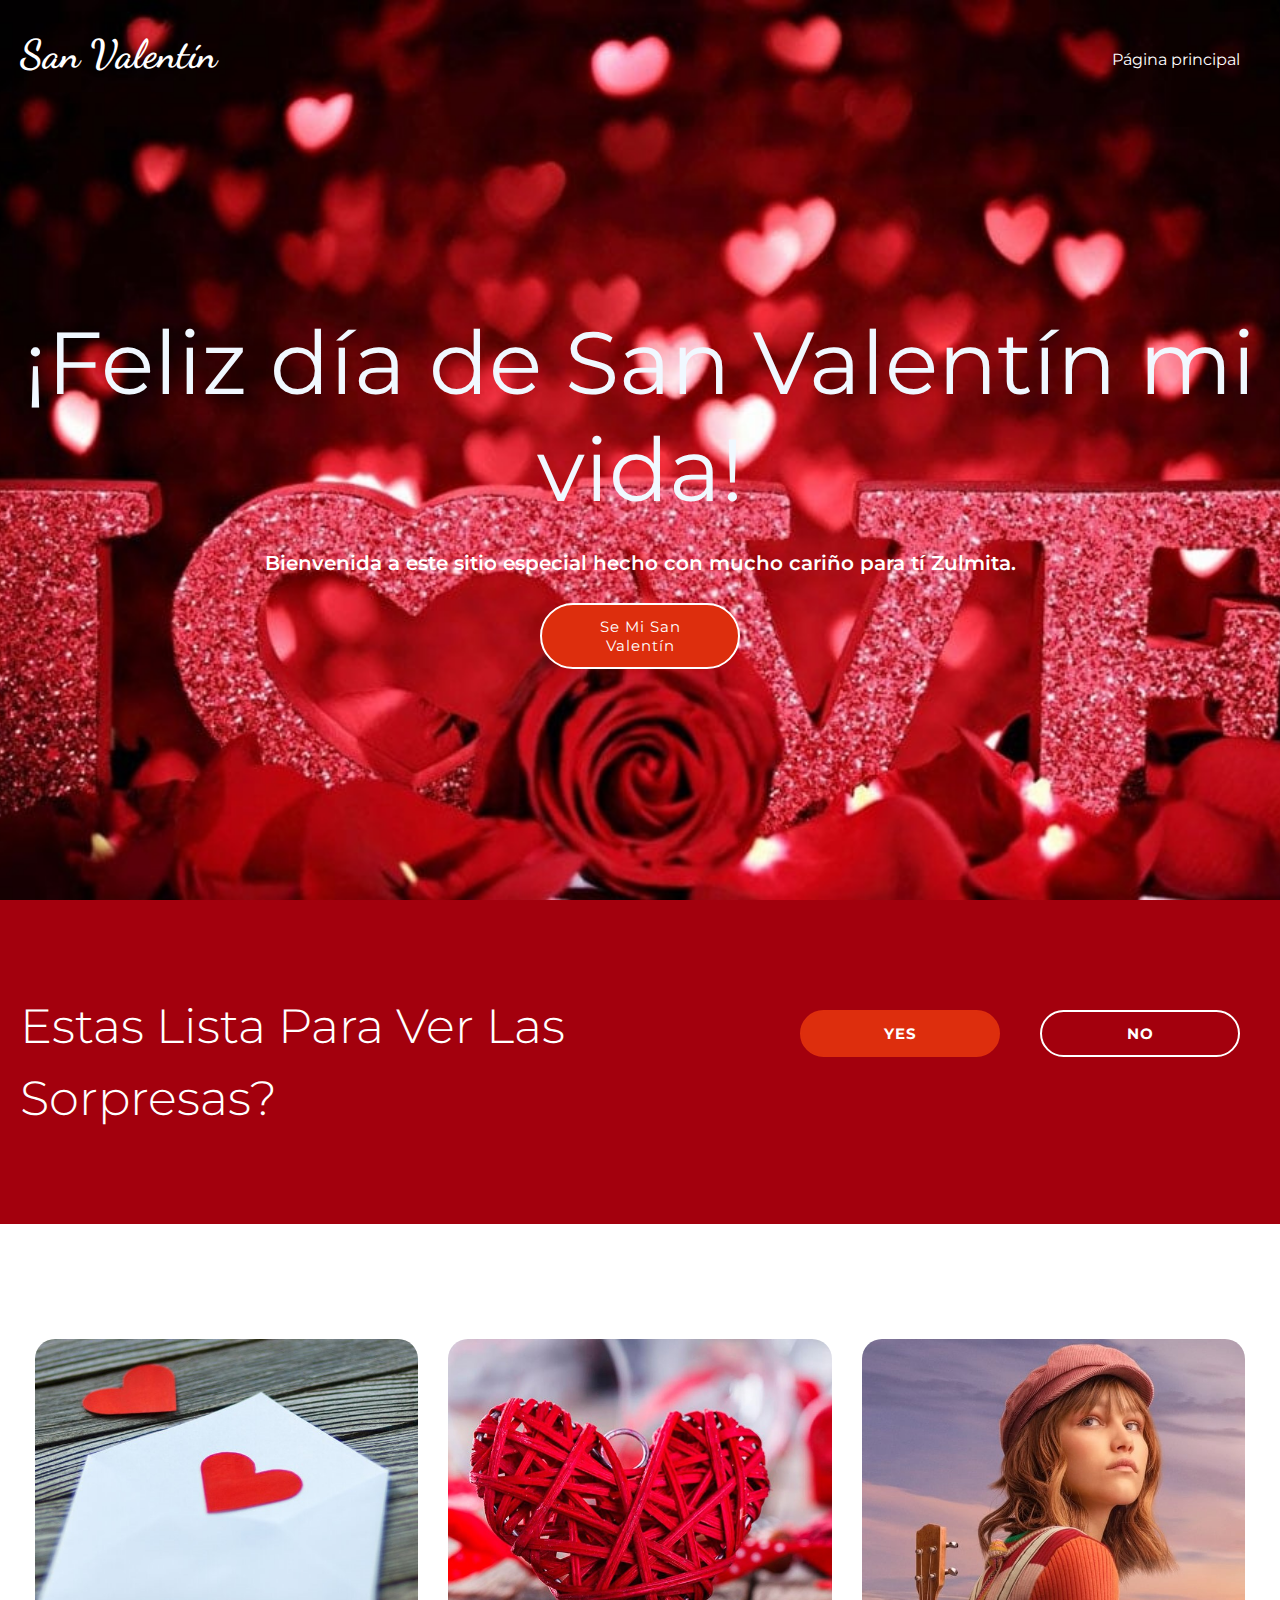
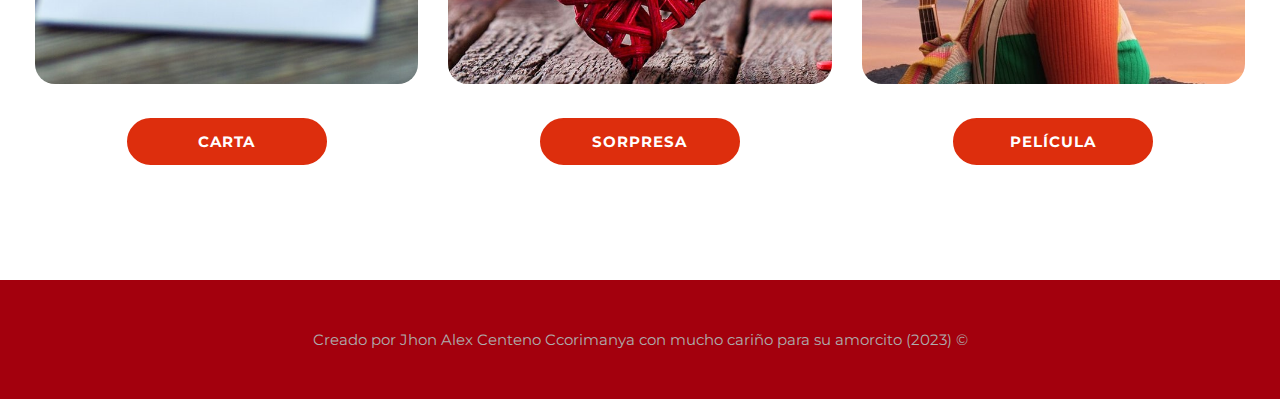
<file: index.html>
<!DOCTYPE html>
<html lang="en">
	<head>
		<meta charset="UTF-8" />
		<meta http-equiv="X-UA-Compatible" content="IE=edge" />
		<meta name="viewport" content="width=device-width, initial-scale=1.0" />
		<link rel="stylesheet" href="css/style.css" />
		<link
			rel="stylesheet"
			media="screen and (max-width:768px)"
			href="css/mobile.css"
		/>
		<title>Feliz San Valentín Zulmita | Bienvenida</title>
	</head>
	<body>
		<header id="mainheader">
			<div id="navbar">
				<div class="container">
					<h1 class="logo"><a href="index.html">San Valentín</a></h1>
					<ul>
						<li><a href="index.html">Página principal</a></li>
						<!-- <li><a href="dinner.html">Dinner</a></li>
						<li><a href="gift.html">Gift</a></li>
						<li><a href="show.html">Show</a></li> -->
					</ul>
				</div>
			</div>
			<div id="showcase">
				<div class="container">
					<h1 class="display-1">¡Feliz día de San Valentín mi vida!</h1>
					<p class="large">
						Bienvenida a este sitio especial hecho con mucho cariño para tí Zulmita.
					</p>
					<a href="#valentine" class="btn btn-red-outline">Se mi San Valentín</a>
				</div>
			</div>
		</header>

		<section id="valentine">
			<div class="container">
				<div class="valentine-row">
					<div class="valentine-row-text">
						<p class="display-2">Estas lista para ver las sorpresas?</p>
					</div>
					<div class="valentine-row-btn">
						<div class="valentine-row-btn-yes">
							<a href="#yes" class="btn btn-red">Yes</a>
						</div>
						<div class="valentine-row-btn-no">
							<a href="no.html" class="btn btn-outline">No</a>
						</div>
					</div>
				</div>
			</div>
		</section>

		<section id="yes">
			<div class="container">
				<div class="yes-row">
					<div class="yes-row-box">
						<img src="img/yes-dinner.jpg" alt="" />
						<a href="dinner.html" class="btn btn-red">Carta</a>
					</div>
					<div class="yes-row-box">
						<img src="img/yes-gift.jpg" alt="" />
						<a href="gift.html" class="btn btn-red">Sorpresa</a>
					</div>
					<div class="yes-row-box">
						<img src="img/yes-show.jpg" alt="" />
						<a href="show.html" class="btn btn-red">Película</a>
					</div>
				</div>
			</div>
		</section>

		<section id="mainfooter">
			<div class="container">
				<div class="derechos-de-autor">Creado por Jhon Alex Centeno Ccorimanya con mucho cariño para su amorcito (2023) ©</div>
			</div>
		</section>
	</body>
</html>
</file>
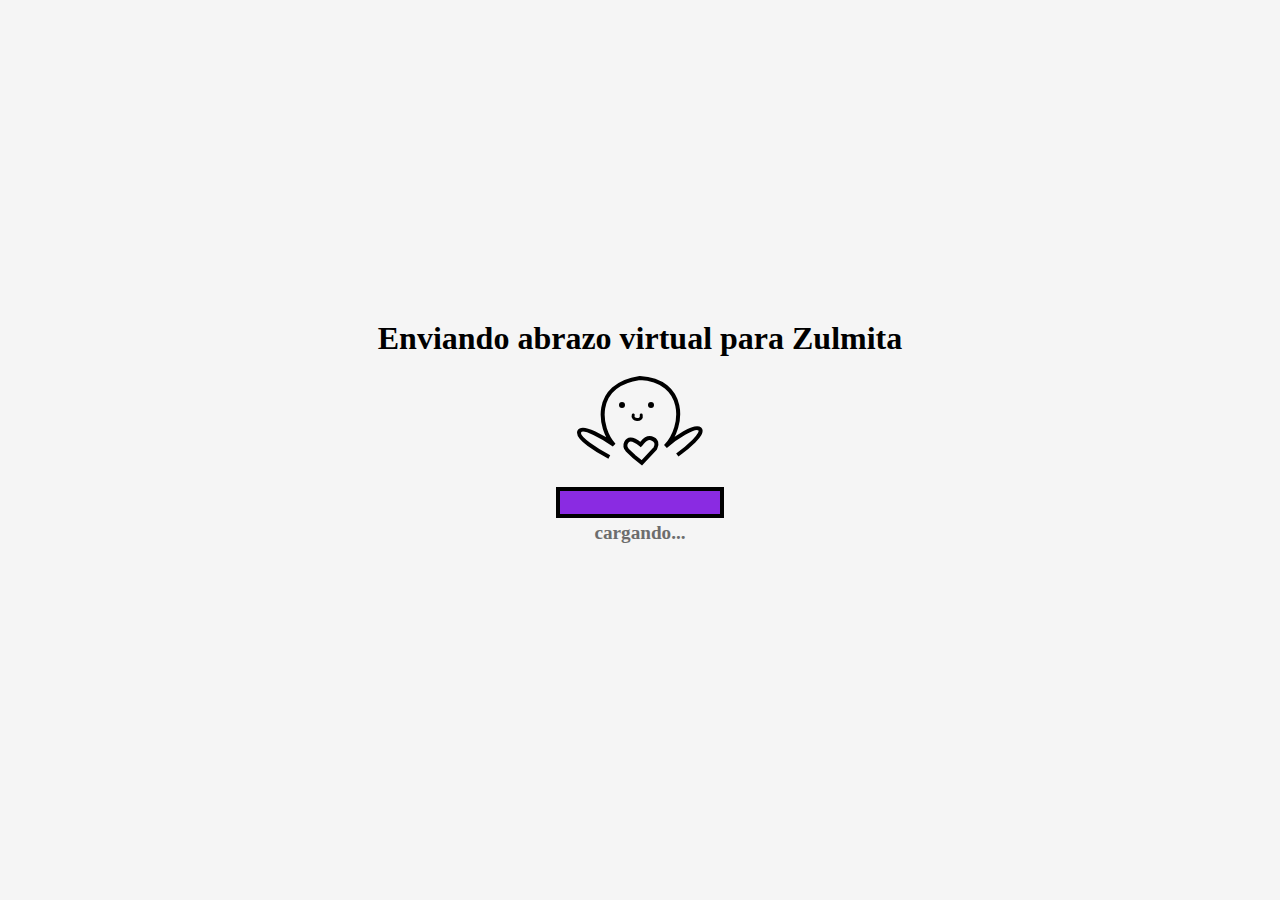
<file: abrazo.html>
<!DOCTYPE html>
<html lang="en">

<head>
    <meta charset="UTF-8">
    <meta http-equiv="X-UA-Compatible" content="IE=edge">
    <meta name="viewport" content="width=device-width, initial-scale=1.0">
    <title>Abrazo virtual</title>
    <style>
        * {
            margin: 0;
            padding: 0;
            background-color: whitesmoke;
            font-family: 'Comic Neue', cursive;
        }
        
         :root {
            --loading-width: 160px;
            --loading-heigth: 23px;
        }
        
        body {
            width: 100vw;
            height: 100vh;
            position: absolute;
            /* background-color: yellowgreen; */
            display: flex;
            justify-content: center;
            align-items: center;
        }
        
        main {
            text-align: center;
            width: 90vw;
        }
        
        .box {
            display: inline-block;
            border: solid black 4px;
            width: var(--loading-width);
            background-color: white;
        }
        
        .loading-box {
            height: var(--loading-heigth);
            width: var(--loading-width);
            background-color: blueviolet;
            /* background-color: aliceblue; */
            /* animation: loading 5s delay iteration-count direction fill-mode;; */
            animation: loading 5s;
        }
        
        #state-message {
            font-size: larger;
            font-weight: bold;
            color: rgb(109, 109, 109);
        }
        
        @keyframes loading {
            0% {
                width: 0;
            }
            100% {
                width: var(--loading-width);
            }
        }
        
        #title,
        #result {
            margin-top: 8px;
            margin-bottom: 10px;
        }
        
        #me {
            margin-top: 8px;
            margin-bottom: 14px;
        }
        
        .box {
            margin-top: 3px;
        }
    </style>
</head>

<body>
    <main>
        <audio autoplay>
            <source src="music.mp3" type="audio/mp3">
        </audio>

        <h1 id="title">Enviando abrazo virtual para Zulmita</h1>
        <div>
            <img id="me" src="penguin.svg" alt="">
        </div>
        <div class="box">
            <div class="loading-box"></div>
        </div>
        <h3 id="state-message">cargando...</h3>
        <h2 id="result">&nbsp;</h2>
        <script>
            setTimeout(function() {
                const message = document.getElementById('result');
                message.innerHTML = "¡Abrazo enviado! Te amo mucho mi vida"
            }, 6200);
            setTimeout(function() {
                const message = document.getElementById('state-message');
                message.innerHTML = "&nbsp;"
            }, 6000);
        </script>
    </main>
</body>

</html>
</file>
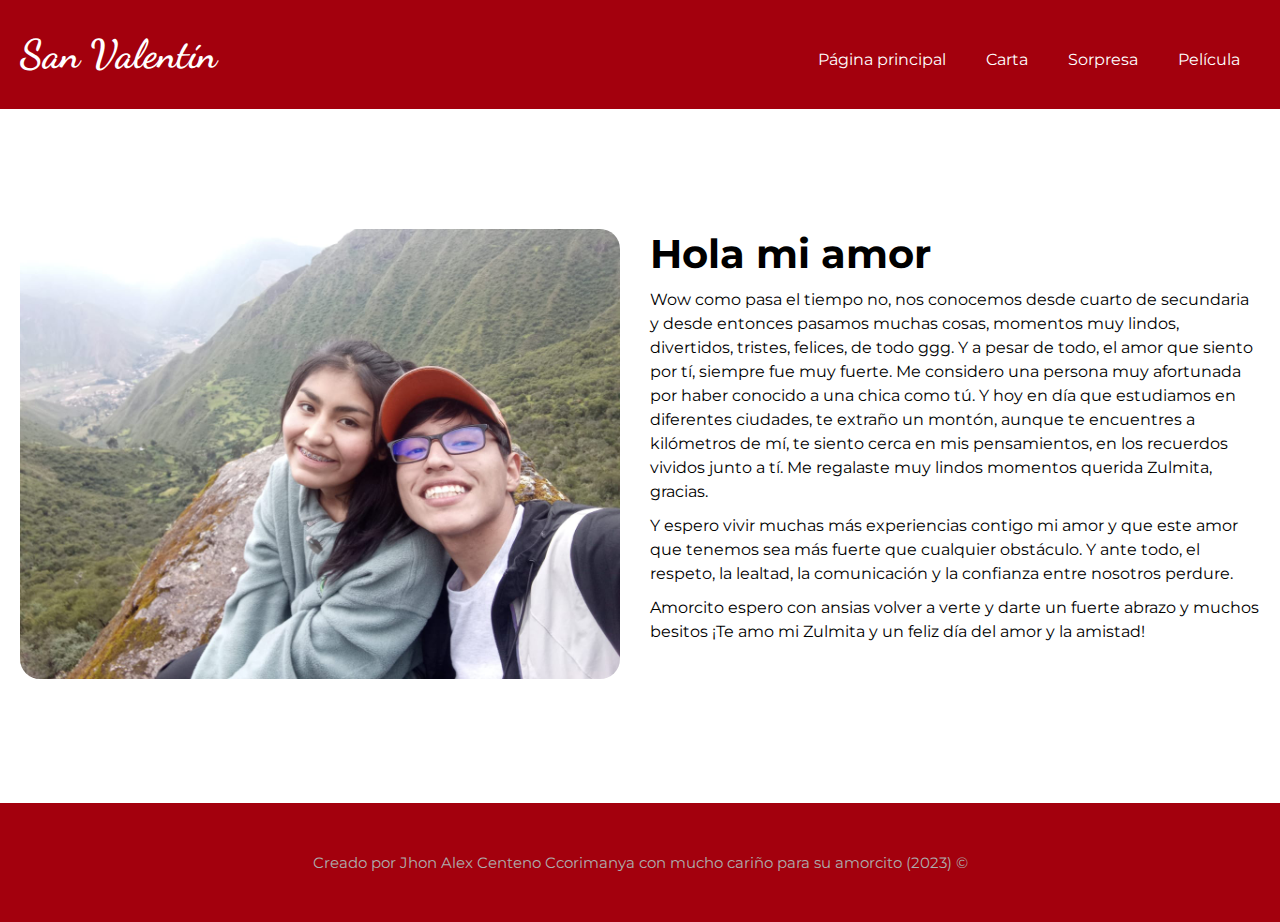
<file: dinner.html>
<!DOCTYPE html>
<html lang="en">
	<head>
		<meta charset="UTF-8" />
		<meta http-equiv="X-UA-Compatible" content="IE=edge" />
		<meta name="viewport" content="width=device-width, initial-scale=1.0" />
		<link rel="stylesheet" href="css/style.css" />
		<link
			rel="stylesheet"
			media="screen and (max-width:768px)"
			href="css/mobile.css"
		/>
		<title>Valentines | Dinner</title>
	</head>
	<body>
		<header id="mainheader-secondary">
			<div id="navbar" class="navbar-red">
				<div class="container">
					<h1 class="logo"><a href="index.html">San Valentín</a></h1>
					<ul>
						<li><a href="index.html">Página principal</a></li>
						<li><a href="dinner.html">Carta</a></li>
						<li><a href="gift.html">Sorpresa</a></li>
						<li><a href="show.html">Película</a></li>
					</ul>
				</div>
			</div>
		</header>

		<section id="dinner">
			<div class="container text-center d-flex justify-content-evenly">
				<div class="dinner-row">
					<div class="dinner-row-img">
						<img src="img/amor.jpg" alt="" />
					</div>
					<div class="dinner-row-text">
						<h1>Hola mi amor</h1>
						<p>
							Wow como pasa el tiempo no, nos conocemos desde cuarto de secundaria y desde entonces pasamos muchas cosas, momentos muy lindos, divertidos, tristes, felices, de todo ggg. Y a pesar de todo, el amor que siento por tí, siempre fue muy fuerte. Me considero una persona muy afortunada por haber conocido a una chica como tú. Y hoy en día que estudiamos en diferentes ciudades, te extraño un montón, aunque te encuentres a kilómetros de mí, te siento cerca en mis pensamientos, en los recuerdos vividos junto a tí. Me regalaste muy lindos momentos querida Zulmita, gracias.
						</p>
						<p>
							Y espero vivir muchas más experiencias contigo mi amor y que este amor que tenemos sea más fuerte que cualquier obstáculo. Y ante todo, el respeto, la lealtad, la comunicación y la confianza entre nosotros perdure.
						</p>
						<p>
							Amorcito espero con ansias volver a verte y darte un fuerte abrazo y muchos besitos ¡Te amo mi Zulmita y un feliz día del amor y la amistad!
						</p>
					</div>
				</div>
			</div>
		</section>

		<section id="mainfooter">
			<div class="container">
				<div class="derechos-de-autor">Creado por Jhon Alex Centeno Ccorimanya con mucho cariño para su amorcito (2023) ©</div>
			</div>
		</section>
	</body>
</html>
</file>
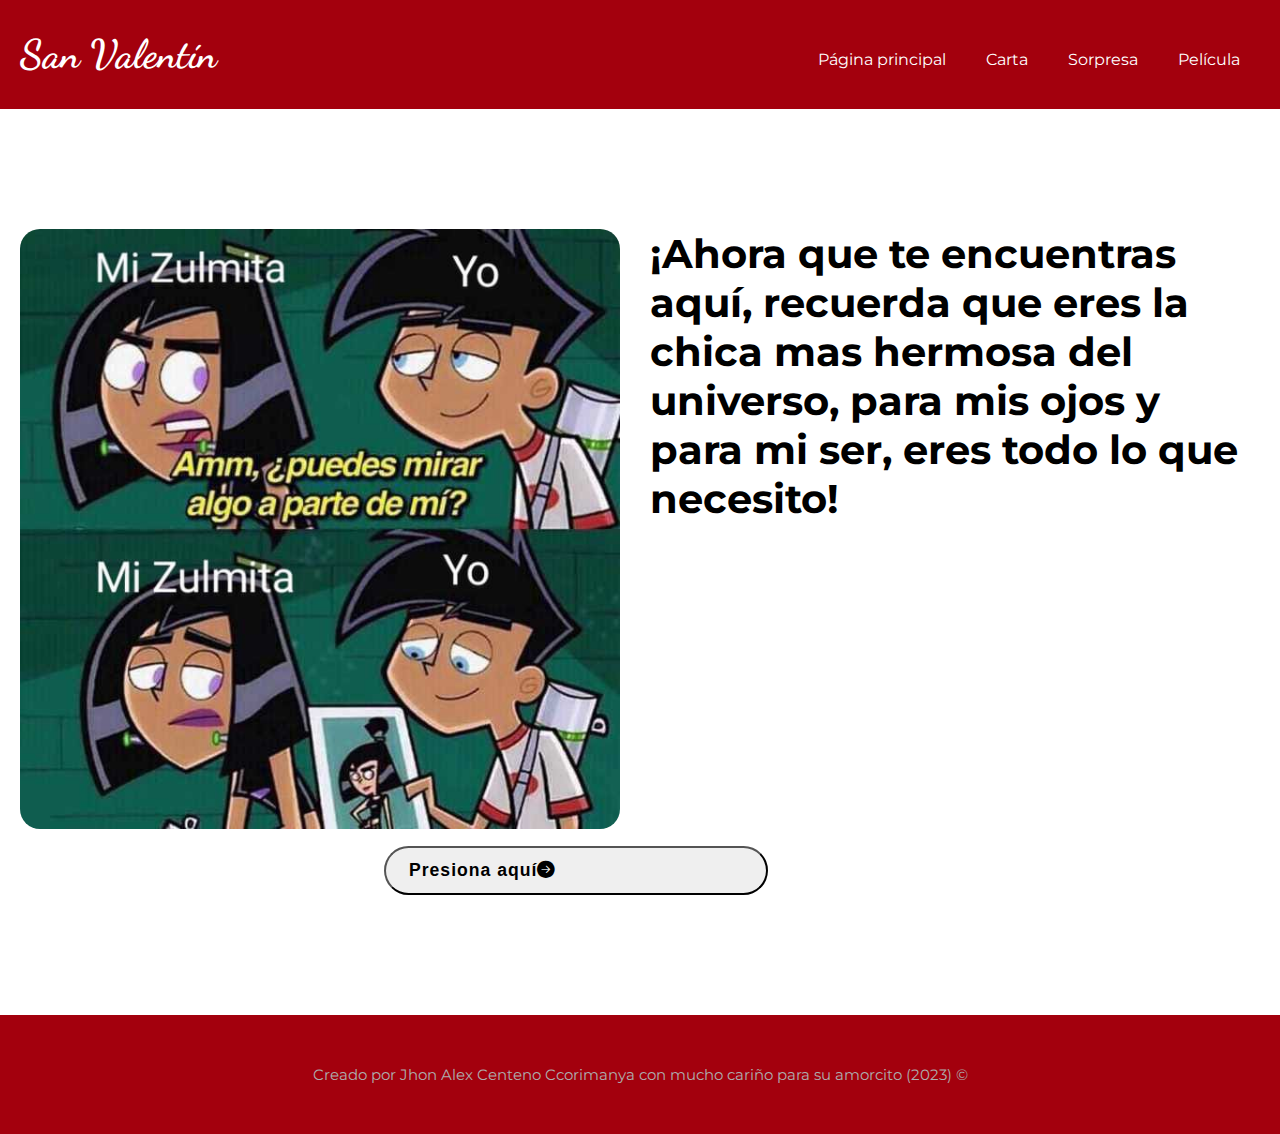
<file: gift.html>
<!DOCTYPE html>
<html lang="en">
	<head>
		<meta charset="UTF-8" />
		<meta http-equiv="X-UA-Compatible" content="IE=edge" />
		<meta name="viewport" content="width=device-width, initial-scale=1.0" />
		<link rel="stylesheet" href="css/style.css" />
		<!-- Bootstrap -->
		<link href="https://cdn.jsdelivr.net/npm/bootstrap@5.2.2/dist/css/bootstrap.min.css" rel="stylesheet" integrity="sha384-Zenh87qX5JnK2Jl0vWa8Ck2rdkQ2Bzep5IDxbcnCeuOxjzrPF/et3URy9Bv1WTRi" crossorigin="anonymous">
		<!-- Icon Bootstrap -->
		<link rel="stylesheet" href="https://cdn.jsdelivr.net/npm/bootstrap-icons@1.10.2/font/bootstrap-icons.css">
		<link
			rel="stylesheet"
			media="screen and (max-width:768px)"
			href="css/mobile.css"
		/>
		<title>Valentines | Sorpresa</title>
	</head>
	<body>
		<header id="mainheader-secondary">
			<div id="navbar" class="navbar-red">
				<div class="container">
					<h1 class="logo"><a href="index.html">San Valentín</a></h1>
					<ul>
						<li><a href="index.html">Página principal</a></li>
						<li><a href="dinner.html">Carta</a></li>
						<li><a href="gift.html">Sorpresa</a></li>
						<li><a href="show.html">Película</a></li>
					</ul>
				</div>
			</div>
		</header>

		<section id="gift">
			<div class="container">
				<div class="gift-row">
					<div class="gift-row-img">
						<img src="img/miZ.jpg" alt="" />
					</div>
					<div class="gift-row-text">
						<h1>¡Ahora que te encuentras aquí, recuerda que eres la chica mas hermosa del universo, para mis ojos y para mi ser, eres todo lo que necesito!</h1>
					</div>
				</div>
			</div>
			<a href="abrazo.html" target="_blank" rel="noopener noreferrer">
				<button type="button" class="btn btn-info">
					Presiona aquí
					<i class="bi bi-arrow-right-circle-fill"></i>
				</button>
			</a>
		</section>

		<section id="mainfooter">
			<div class="container">
				<div class="derechos-de-autor">Creado por Jhon Alex Centeno Ccorimanya con mucho cariño para su amorcito (2023) ©</div>
			</div>
		</section>
	</body>
</html>
</file>
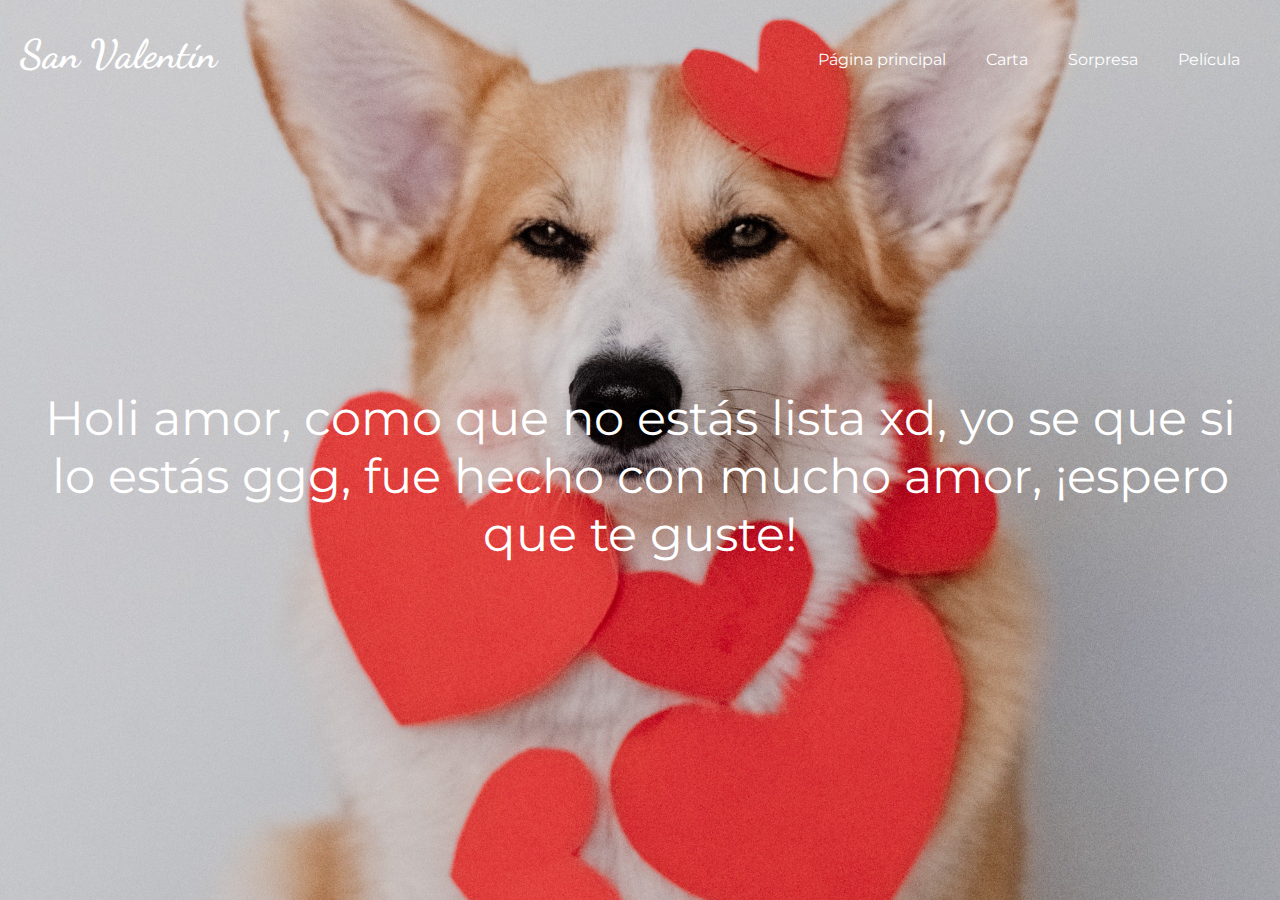
<file: no.html>
<!DOCTYPE html>
<html lang="en">
	<head>
		<meta charset="UTF-8" />
		<meta http-equiv="X-UA-Compatible" content="IE=edge" />
		<meta name="viewport" content="width=device-width, initial-scale=1.0" />
		<link rel="stylesheet" href="css/style.css" />
		<link
			rel="stylesheet"
			media="screen and (max-width:768px)"
			href="css/mobile.css"
		/>
		<title>Valentines | No</title>
	</head>
	<body>
		<header id="mainheader-no">
			<div id="navbar">
				<div class="container">
					<h1 class="logo"><a href="index.html">San Valentín</a></h1>
					<ul>
						<li><a href="index.html">Página principal</a></li>
						<li><a href="dinner.html">Carta</a></li>
						<li><a href="gift.html">Sorpresa</a></li>
						<li><a href="show.html">Película</a></li>
					</ul>
				</div>
			</div>
			<div id="showcase">
				<div class="container">
					<h1 class="display-3">Holi amor, como que no estás lista xd, yo se que si lo estás ggg, fue hecho con mucho amor, ¡espero que te guste!</h1>
				</div>
			</div>
		</header>
	</body>
</html>
</file>
<file: css/style.css>
@import url('https://fonts.googleapis.com/css2?family=Montserrat:wght@100;200;300;400;500;600;700;800;900&display=swap');
@import url('https://fonts.googleapis.com/css2?family=Dancing+Script:wght@400;500;600;700&display=swap');

/* Reset */
* {
	margin: 0;
	padding: 0;
	box-sizing: border-box;
}

/* Main Styling */
html,
body {
	font-family: 'Montserrat', sans-serif;
	scroll-behavior: smooth;
}

h1 {
	font-size: 2.5rem;
}

p {
	font-size: 1rem;
	margin: 10px 0;
	line-height: 1.5em;
}

a {
	text-decoration: none;
}

/* Utility Classes */
.container {
	margin: auto;
	max-width: 1300px;
	overflow: auto;
	padding: 0 20px;
}

.large {
	font-size: 1.25rem;
	font-weight: 600;
}

.display-1 {
	font-size: 5.5rem;
	font-weight: 400;
	color: aliceblue;
}

.parrafo {
	font-size: 1.25rem;
	font-weight: 300;
	color: white;
	text-align: center;

}

.pelititulo {
	font-size: 3.5rem;
	font-weight: 400;
	color: aliceblue;
	font-family: 'Dancing Script', cursive;
	text-align: center;
}

.display-2 {
	font-size: 3rem;
	font-weight: 300;
	text-transform: capitalize;
}

.display-3 {
	font-size: 3.0rem;
	font-weight: 400;
}

.btn {
	display: inline-block;
	font-size: 15px;
	padding: 12px 23px;
	font-weight: bold;
	letter-spacing: 1px;
	border-radius: 50px;
	width: 200px;
	text-align: center;
}

.btn-red-outline {
	background: #dd2e0d;
	border: 2px solid #fff;
	color: #fff;
	text-transform: capitalize;
	font-weight: 400;
}

.btn-red {
	background: #dd2e0d;
	border: 2px solid #dd2e0d;
	color: #fff;
	text-transform: uppercase;
}

.btn-outline {
	background: transparent;
	border: 2px solid #fff;
	color: #fff;
	text-transform: uppercase;
}

/* Mainheader */
#mainheader {
	background: url('../img/home.jpg');
	background-repeat: no-repeat;
	background-position: center;
	background-size: cover;
	height: 100vh;
}

/* Mainheader No */
#mainheader-no {
	background: url('../img/no.jpg');
	background-repeat: no-repeat;
	background-position: center;
	background-size: cover;
	height: 100vh;
}

#mainheader-no .display-3 {
	padding-top: 80px;
}

/* Navbar */
#navbar {
	overflow: auto;
	padding-top: 30px;
	padding-bottom: 20px;
}

#navbar a {
	color: #fff;
}

#navbar .logo {
	font-family: 'Dancing Script', cursive;
	float: left;
	font-size: 40px;
}

#navbar ul {
	list-style: none;
	float: right;
}

#navbar ul li {
	float: left;
}

#navbar ul li a {
	display: block;
	padding: 20px;
	text-align: center;
}

/* Navbar red */
.navbar-red {
	background: #a3000d;
}

/* Showcase */
#showcase {
	text-align: center;
	padding-top: 200px;
	color: #fff;
}

#showcase p {
	padding: 15px 0;
}

/* Valentine */
#valentine {
	background: #a3000d;
	padding: 80px 0;
	color: #fff;
}
.valentine-row {
	display: flex;
}

.valentine-row-text {
	padding-right: 40px;
}

.valentine-row-btn {
	display: flex;
	padding-top: 10px;
}

.valentine-row-btn-yes,
.valentine-row-btn-no {
	padding: 20px;
}

/* Yes */
#yes {
	padding: 100px 0;
}

.yes-row {
	display: flex;
}
.yes-row-box {
	padding: 15px;
}

.yes-row-box img {
	width: 100%;
	border-radius: 20px;
	margin-bottom: 30px;
}

.yes-row-box a {
	display: block;
	margin: 0 auto;
}

/* Dinner, Gift & Show */
#dinner,
#gift{
	padding: 120px 0;
}
#show {
	padding: 120px 0;
	background-color: #292727;
	overflow: hidden;
}

.dinner-row,
.gift-row,
.video-box {
	display: flex;
}

.video-box {
	width: 100%;
	max-width: 900px;
	height: auto;
	margin: 10px auto 0;
}

.video {
	padding: 20px;
}

.video video {
	width: 100%;
	height: auto;
}

.dinner-row img,
.gift-row img {
	width: 600px;
	border-radius: 20px;
}

.dinner-row-text,
.gift-row-text,
.show-row-text {
	padding-left: 30px;
}

/* Mainfooter */
#mainfooter {
	background: #a3000d;
	text-align: center;
	padding: 30px;
}

.derechos-de-autor {
    font-size: 15px;
    color: #aeaeae;
    padding: 20px;
}
.btn-info {
    font-size: 1.1rem;
	display: flex;
	width: 30%;
	height: auto;
	margin-left: 30%;
	margin-right: 30%;
	margin-top: 1%;
	overflow: hidden;

}
</file>
<file: css/mobile.css>
/* Utility Classes */
.display-1 {
	font-size: 3.5rem;
}

.display-2 {
	font-size: 2rem;
}

.display-3 {
	font-size: 2.0rem;
	font-weight: 400;
}

/* Mainheader */
#mainheader {
	height: 100%;
}

/* Navbar */
#navbar .logo {
	float: none;
	text-align: center;
}

#navbar ul {
	float: none;
	padding-left: 50px;
}

/* Showcase */
#showcase {
	padding-top: 10px;
	padding-bottom: 60px;
}

/* Valentine */
#valentine {
	padding: 20px 0;
}

.valentine-row {
	flex-wrap: wrap;
}

.valentine-row-text {
	padding-right: 1px;
	display: block;
	margin: 0 auto;
}

.valentine-row-btn {
	flex-wrap: wrap;
	padding-top: 10px;
	padding-left: 90px;
}

.valentine-row-btn-yes,
.valentine-row-btn-no {
	padding: 20px;
}

/* Yes */
#yes {
	padding: 50px 0;
}

.yes-row {
	flex-wrap: wrap;
}

/* Dinner, Gift & Show */
#dinner,
#gift,
#show {
	padding: 40px 0;
}

.dinner-row,
.gift-row,
.show-row {
	flex-wrap: wrap;
}

.dinner-row img,
.gift-row img,
.show-row img {
	width: 100%;
	margin-bottom: 40px;
}

.dinner-row-text,
.gift-row-text,
.show-row-text {
	padding-left: 0;
}
</file>
